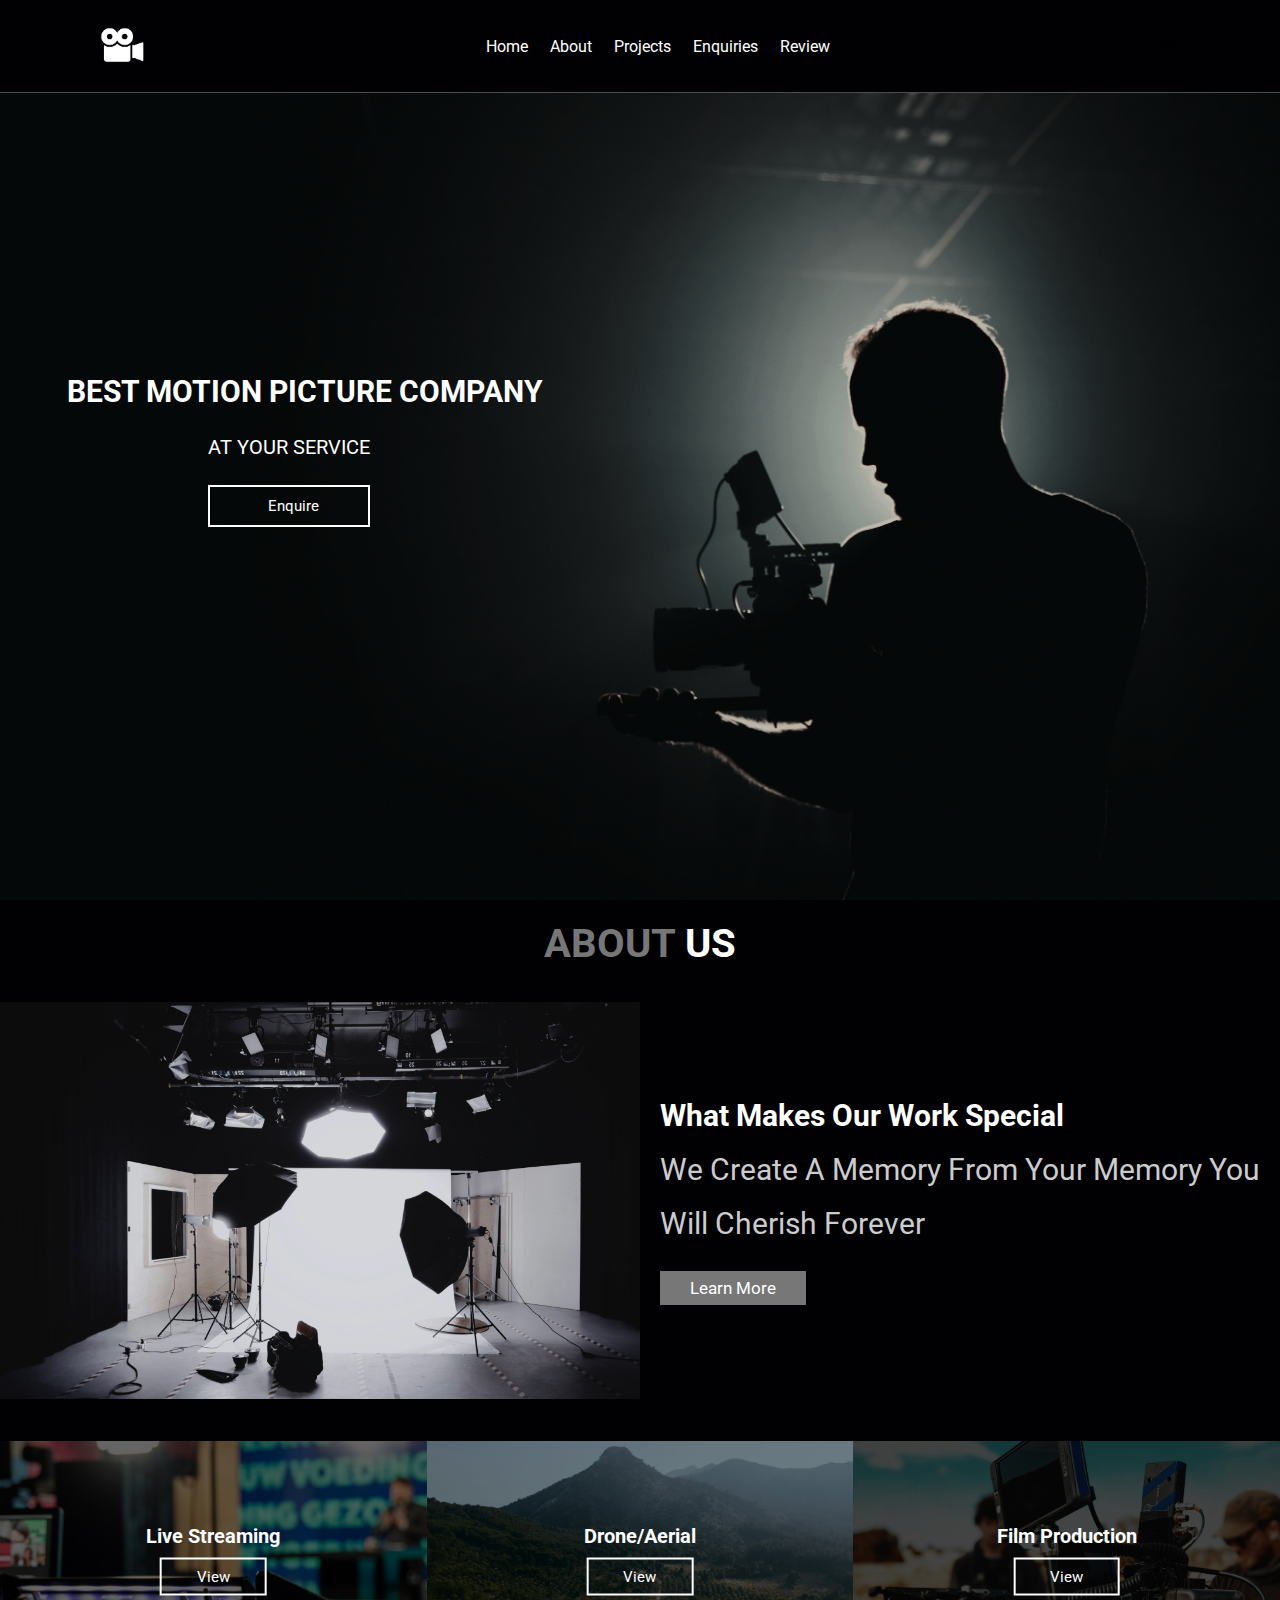
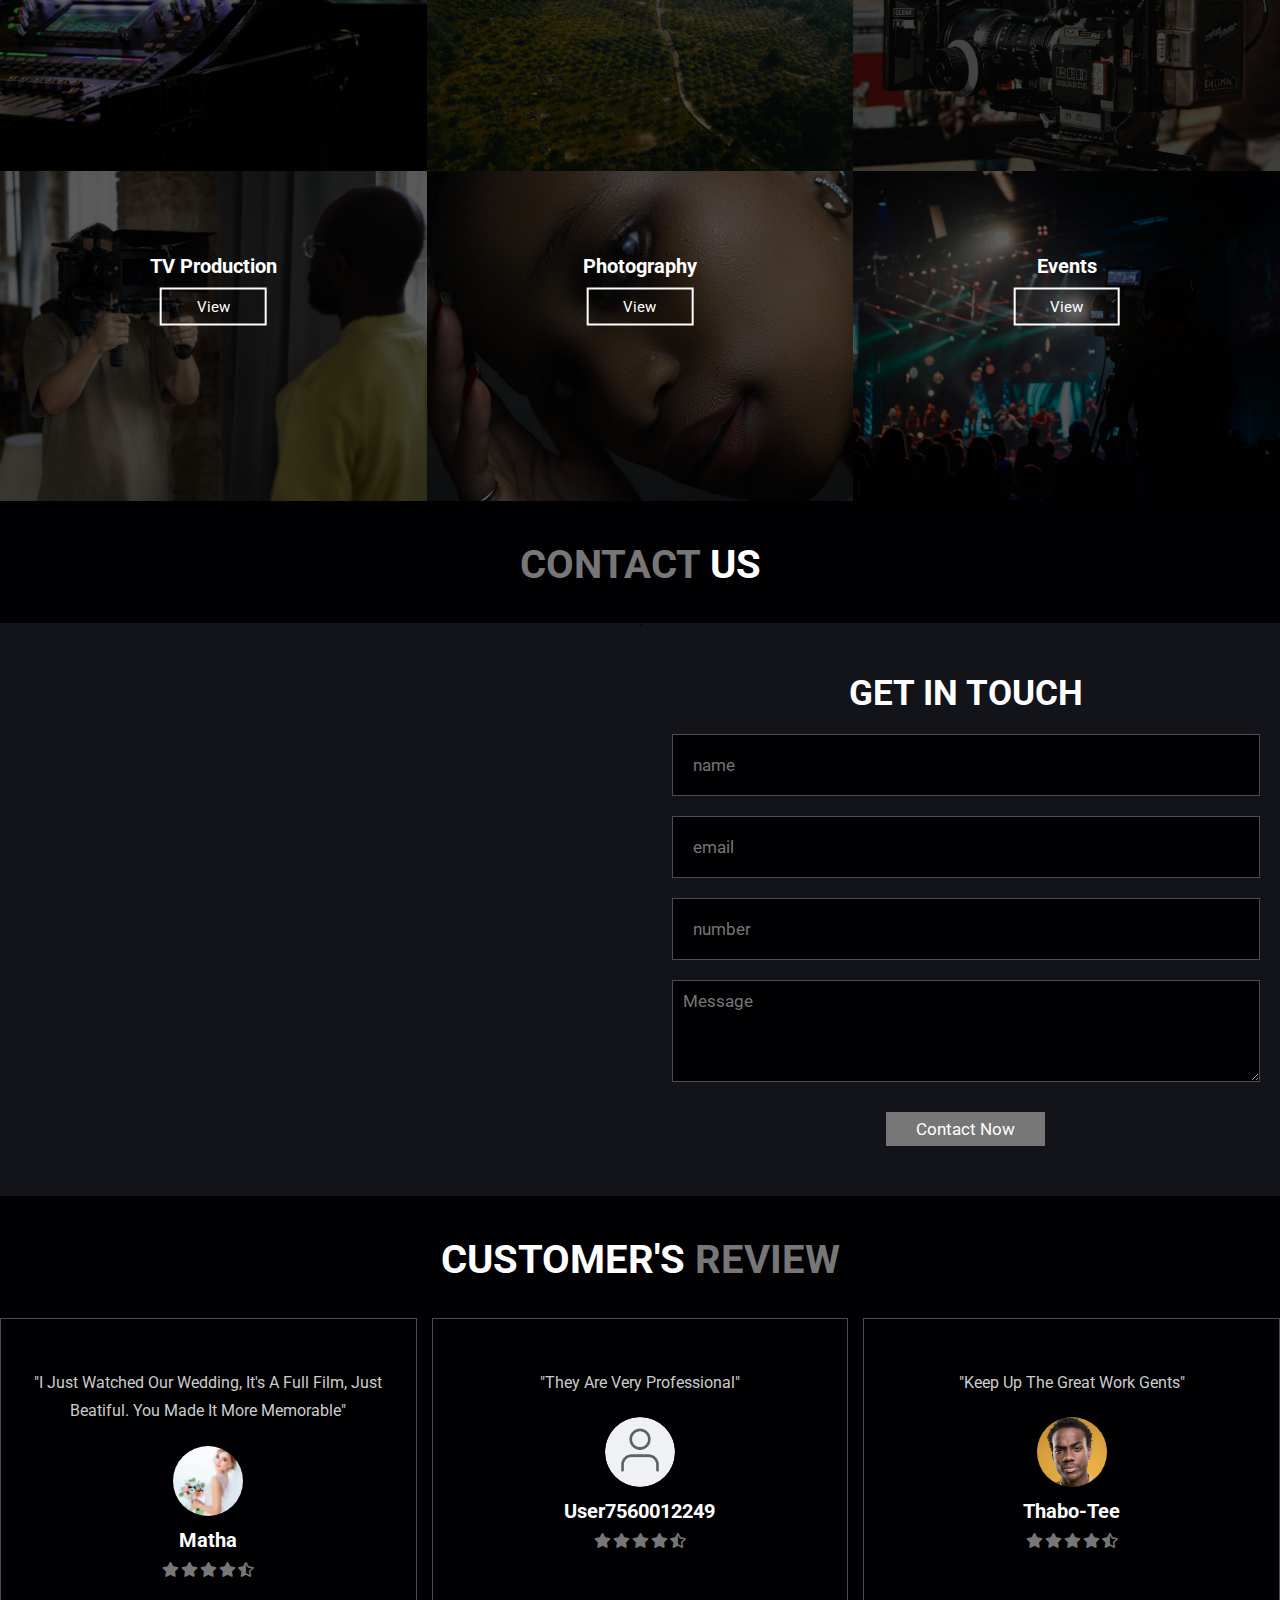
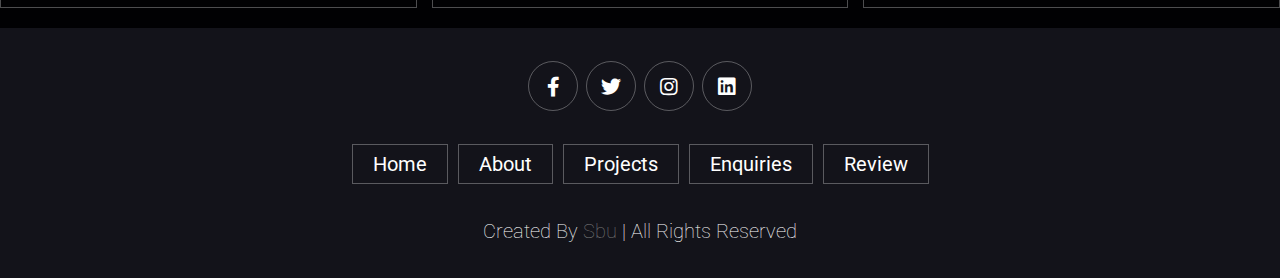
<file: index.html>
<!DOCTYPE html>
<html lang="en">
<head>
    <meta charset="UTF-8">
    <meta http-equiv="X-UA-Compatible" content="IE=edge">
    <meta name="viewport" content="width=device-width, initial-scale=1.0">
    <link rel="icon" href="images/webtab icon.png"/>
    <title>Ivy Studios</title>

    <!--font awesome cdn link-->
    <link rel="stylesheet" href="https://cdnjs.cloudflare.com/ajax/libs/font-awesome/5.15.4/css/all.min.css">

    <!--css link-->
    <link rel="stylesheet" href="css/style.css">

</head>

<body>

    <!--header section-->
    <header class="header">

        <a href="#" class="logo">
            <img src="images/logo.png" alt="">
        </a>

    <nav class="navbar">
        <a href="#home">home</a>
        <a href="#about">about</a>
        <a href="#projects">projects</a>
        <a href="#enquiries">enquiries</a>
        <a href="#review">review</a>
    </nav>

    <div class="icons">
        <div class="fas fa-envelope" id="email"></div>
        <div class="fas fa-mobile-alt" id="mobile"></div>
        <div class="fas fa-bars" id="menu-btn"></div>
    </div>

    </header>

    <section class="home" id="home">

        <div class="content">
            <h>Best Motion Picture Company</h>
            <p>At Your Service</p>
            <a href="#enquiries" class="btn">Enquire</a>
        </div>
    </section>

    <section class="about" id="about">

        <h1 class="heading"> <span>about </span>us</h1>

        <div class="row">

            <div class="image">
                <img src="images/about1.jpg" alt="">
            </div>

            <div class="content">
                <h3>What makes our work special</h3>
                <p>We create a memory from your memory you will cherish forever</p>
                <a href="#" class="btn">learn more</a>
            </div>

        </div>
    </section>

    <section class="projects" id="projects">
        <div class="box-container">
            <div class="box">
                <div class="image">
                    <img src="images/depart-1.jpg" alt="">
                </div>

                <div class="content">
                    <a href="#" class="title">Live Streaming</a>
                    <a href="projects/streaming.html" class="btn">View</a>
                </div>
            </div>

            <div class="box">
                <div class="image">
                    <img src="images/depart-2.jpg" alt="">
                </div>

                <div class="content">
                    <a href="#" class="title">Drone/Aerial</a>
                    <a href="projects/drone.html" class="btn">View</a>
                </div>
            </div>

            <div class="box">
                <div class="image">
                    <img src="images/depart-3.jpg" alt="">
                </div>

                <div class="content">
                    <a href="#" class="title">Film Production</a>
                    <a href="projects/film.html" class="btn">View</a>
                </div>
            </div>

            <div class="box">
                <div class="image">
                    <img src="images/depart-4.jpg" alt="">
                </div>

                <div class="content">
                    <a href="#" class="title">TV Production</a>
                    <a href="projects/production.html" class="btn">View</a>
                </div>
            </div>

            <div class="box">
                <div class="image">
                    <img src="images/depart-5.jpg" alt="">
                </div>

                <div class="content">
                    <a href="#" class="title">Photography</a>
                    <a href="projects/photography.html" class="btn">View</a>
                </div>
            </div>

            <div class="box">
                <div class="image">
                    <img src="images/depart-6.jpg" alt="">
                </div>

                <div class="content">
                    <a href="#" class="title">Events</a>
                    <a href="projects/events.html" class="btn">View</a>
                </div>
            </div>
        </div>
    </section>

    <section class="enquiries" id="enquiries">

        <h1 class="heading"> <span>contact </span>us</h1>
        <div class="row">

            <iframe class="map" src="https://www.google.com/maps/embed?pb=!1m18!1m12!1m3!1d3468.4236296717004!2d30.39573661142889!3d-29.620437011640995!2m3!1f0!2f0!3f0!3m2!1i1024!2i768!4f13.1!3m3!1m2!1s0x1ef6bc52e27f3137%3A0x6dd6d60dba158838!2s11%20Ridge%20Rd%2C%20Scottsville%2C%20Pietermaritzburg%2C%203201!5e0!3m2!1sen!2sza!4v1714647006954!5m2!1sen!2sza" 
            allowfullscreen="" loading="lazy"></iframe>"

            <form action="mail.php" method="POST">
                <h3>get in touch</h3>
                <div class="inputBox">
                    <span class=""></span>
                    <input type="text" placeholder="name">
                </div>
                <div class="inputBox">
                    <span class=""></span>
                    <input type="email" placeholder="email">
                </div>
                <div class="inputBox">
                    <span class=""></span>
                    <input type="number" placeholder="number">
                </div>
                <div class="inputBox">
                    <span class=""></span>
                    <textarea name="message" placeholder="Message" style="height: 100px;"></textarea>
                </div>
                
                <input type="submit" value="contact now" class="btn">
            </form>
        </div>
    </section>

    <section class="review" id="review">

        <h1 class="heading"> customer's <span>review</span></h1>

        <div class="box-container">
            <div class="box">
                <p>"I just watched our wedding, it's a full film, just beatiful. You made it more memorable"</p>
                <img src="images/pic-1.jpg" class="user" alt="">
                <h3>Matha</h3>
                <div class="stars">
                    <i class="fas fa-star"></i>
                    <i class="fas fa-star"></i>
                    <i class="fas fa-star"></i>
                    <i class="fas fa-star"></i>
                    <i class="fas fa-star-half-alt"></i>
                </div>
            </div>

            <div class="box">
                <p>"They are very professional"</p>
                <img src="images/pic-2.png" class="user" alt="">
                <h3>User7560012249</h3>
                <div class="stars">
                    <i class="fas fa-star"></i>
                    <i class="fas fa-star"></i>
                    <i class="fas fa-star"></i>
                    <i class="fas fa-star"></i>
                    <i class="fas fa-star-half-alt"></i>
                </div>
            </div>

            <div class="box">
                <p>"Keep up the great work gents"</p>
                <img src="images/pic-3.jpg" class="user" alt="">
                <h3>Thabo-Tee</h3>
                <div class="stars">
                    <i class="fas fa-star"></i>
                    <i class="fas fa-star"></i>
                    <i class="fas fa-star"></i>
                    <i class="fas fa-star"></i>
                    <i class="fas fa-star-half-alt"></i>
                </div>
            </div>
        </div>
    </section>

    <section class="footer">

        <div class="share">
            <a href="#" class="fab fa-facebook-f"></a>
            <a href="#" class="fab fa-twitter"></a>
            <a href="#" class="fab fa-instagram"></a>
            <a href="#" class="fab fa-linkedin"></a>
        </div>

        <div class="links">
            <a href="#home">home</a>
            <a href="#about">about</a>
            <a href="#projects">projects</a>
            <a href="#enquiries">enquiries</a>
            <a href="#review">review</a>
        </div>

        <div class="credit">created by <span> Sbu</span> | all rights reserved</div>

    </section>


    <script src="js/script.js"></script>

</body>
</html>
</file>
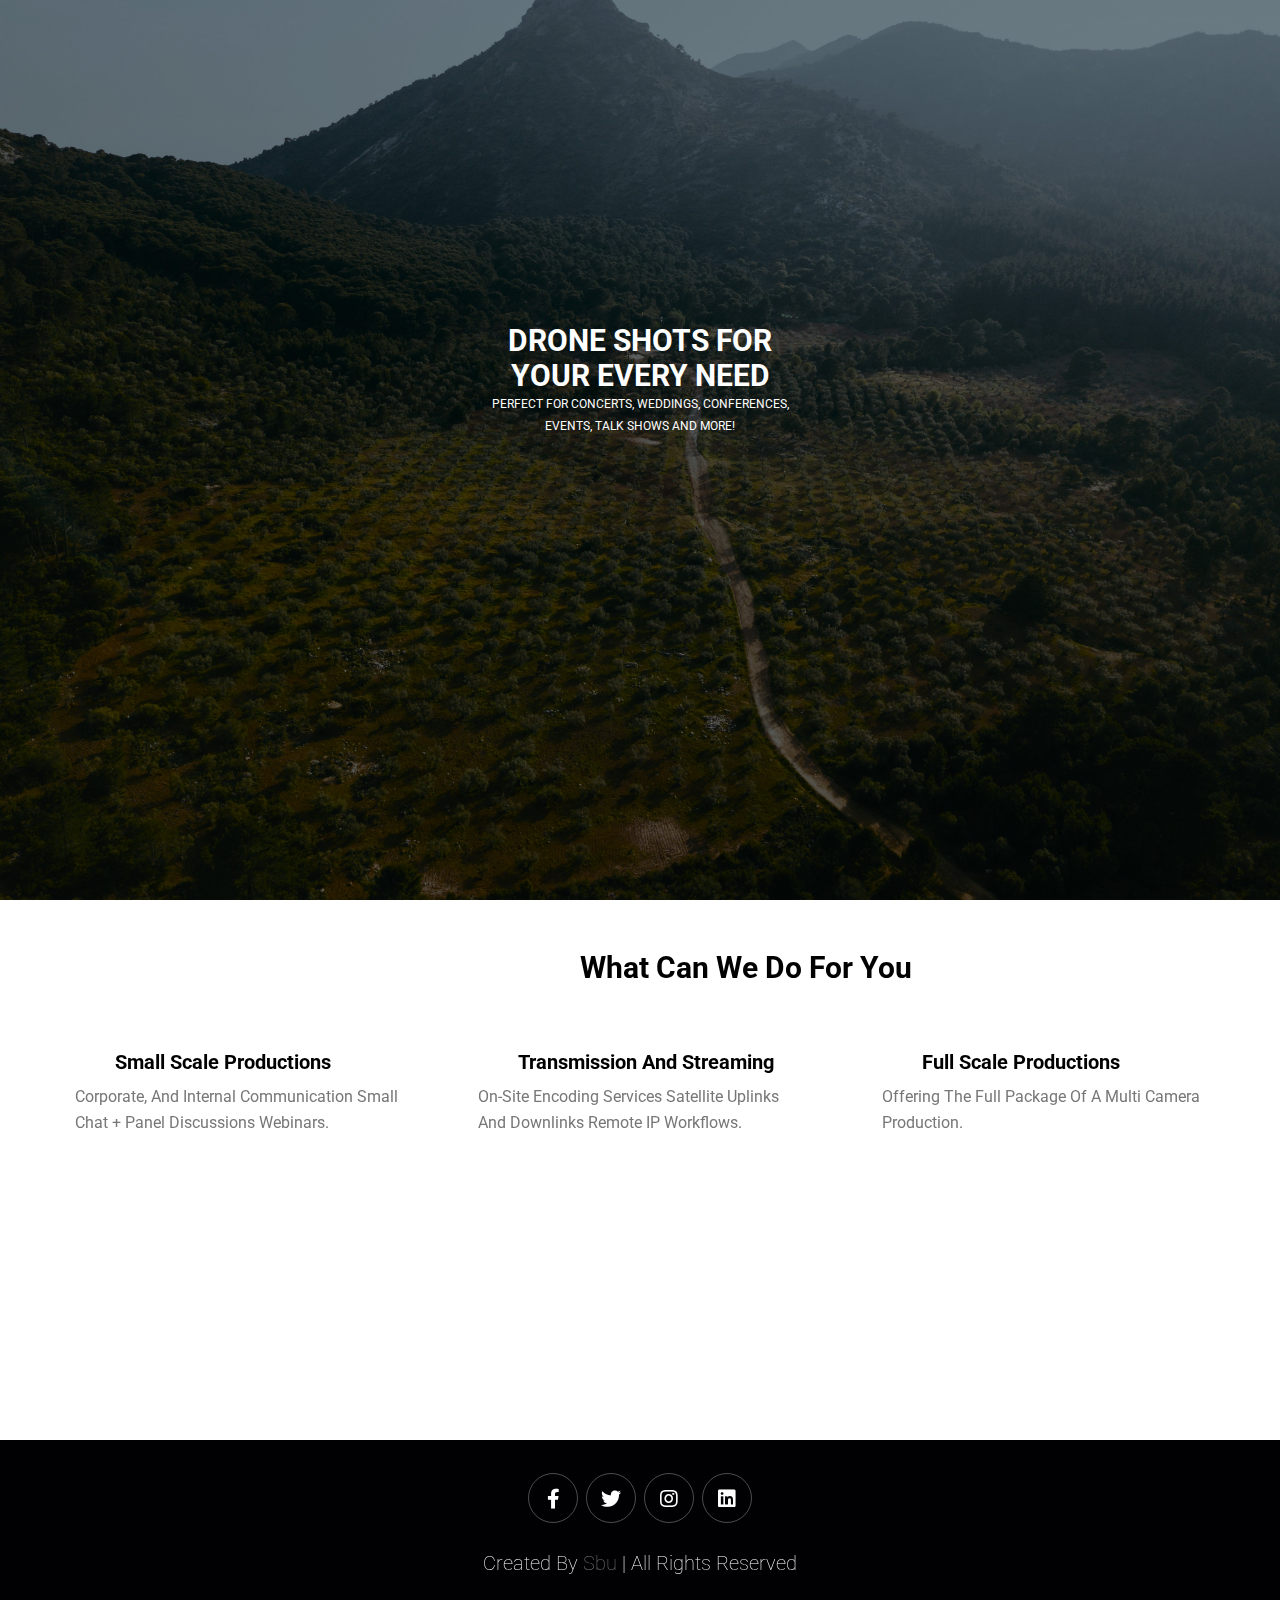
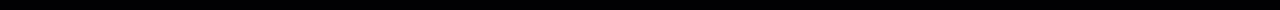
<file: projects/drone.html>
<!DOCTYPE html>
<html lang="en">
<head>
    <meta charset="UTF-8">
    <meta http-equiv="X-UA-Compatible" content="IE=edge">
    <meta name="viewport" content="width=device-width, initial-scale=1.0">
    <link rel="icon" href="images/webtab icon.png"/>
    <title>Drone</title>

    <!--font awesome cdn link-->
    <link rel="stylesheet" href="https://cdnjs.cloudflare.com/ajax/libs/font-awesome/5.15.4/css/all.min.css">

    <!--css link-->
    <style>
        @import url('https://fonts.googleapis.com/css2?family=Roboto:wght@100,300,400,500,700&display=swap');

:root{
    --main-color: #777777;
    --black: #13131a;
    --bg: #010103;
    --border:.1rem solid rgba(255,255,255,.3);
}

*{
    font-family: 'Roboto', sans-serif;
    margin: 0; padding:0;
    box-sizing: border-box;
    outline: none; border:none;
    text-decoration: none;
    text-transform: capitalize;
    transition:.2s linear;
}

html{
    font-size: 62.5%;
    overflow-x: hidden;
    scroll-padding-top: 9rem;
    scroll-behavior: smooth;
}

html::-webkit-scrollbar{
    width: .8rem;
}

html:-webkit-scrollbar-track{
    background: transparent;
}

html::-webkit-scrollbar-thumb{
    background: #fff;
    border-radius: 5rem;
}

body{
    background: var(--bg);
}

section{
    padding:2rem 0%;
}
.home{
    min-height: 100vh;
    display: flex;
    align-items: center;
    background: url(../images/depart-2.jpg) no-repeat center center fixed;
    background-size: cover;
    /*background-position: center;*/
    position: fixed;
    width: 100%;
    top: 0;
    left: 0;
    z-index: -1;
}

.home .content{
    max-width: 200rem;
    text-align: center;
    margin-top: -140px;
}

.home .content h3{
    font-size: 3rem;
    text-transform: uppercase;
    color: #fff;
    padding: 0.1rem 50.5rem;
    font-weight: bold;
    /*margin-left: 32px;*/
}

.home .content p{
    font-size: 1.2rem;
    text-transform: uppercase;
    color: #fff;
    line-height: 1.8;
}

.info{
    background-color: #fff;
    min-height: 60vh;
    padding: 5rem;
    align-items: center;
    position: relative;
    z-index: 1;
    margin-top: 100vh; /* Starts below the fixed home section */
}

.info .heading h1{
    font-size: 3rem;
    margin-bottom: 4rem;
    padding-left: 53rem;
    
}

.info .box-container {
    display: flex;
    justify-content: space-between;
    gap: 3rem;
}

.info .box {
    background: #fff;
    padding: 2.5rem;
    flex: 1;
    border-radius: 10px;
    /*box-shadow: 0 4px 8px rgba(0,0,0,0.1);*/
}

.info .box p1 {
    font-size: 2rem;
    font-weight: bold;
    padding-left: 4rem;
}

.info .box p {
    margin-top: 1rem;
    font-size: 1.6rem;
    line-height: 1.6;
    color: var(--main-color);
}

.footer{
    text-align: center;
}

.footer .share{
    padding:1rem 0;
}

.footer .share a{
    height: 5rem;
    width: 5rem;
    line-height: 5rem;
    font-size: 2rem;
    color: #fff;
    border:var(--border);
    margin:.3rem;
    border-radius: 50%;
}

.footer .share a:hover{
    background-color:var(--main-color);
}

.footer .credit{
    font-size: 2rem;
    color: #fff;
    font-weight: lighter;
    padding:1.5rem;
}

.footer .credit span{
    color:var(--main-color);
}


    </style>

</head>
<body>

    <section class="home" id="home">

        <div class="content">
            <h3>Drone Shots for Your Every Need</h3>
            <p>Perfect For Concerts, Weddings, Conferences,<br>
                Events, Talk Shows and more!
            </p>

        </div>
    </section>

    <section class="info" id="info">

        <div class="heading">
             <h1>What Can We Do For You</h1>
        </div>

        <div class="box-container">

            <div class="box">
                <p1>Small Scale Productions</p1>
                <p>Corporate, and Internal Communication
                    Small Chat + Panel Discussions
                    Webinars.</p>
            </div>

            <div class="box">
                <p1>Transmission And Streaming</p1>
                <p>On-site Encoding Services
                    Satellite Uplinks and Downlinks
                    Remote IP Workflows.</p>
            </div>

            <div class="box">
                <p1>Full Scale Productions</p1>
                <p>Offering the full package of a multi camera production.</p>
            </div>
        </div>
    </section>

    <section class="footer">

        <div class="share">
            <a href="#" class="fab fa-facebook-f"></a>
            <a href="#" class="fab fa-twitter"></a>
            <a href="#" class="fab fa-instagram"></a>
            <a href="#" class="fab fa-linkedin"></a>
        </div>

        <div class="credit">created by <span> Sbu</span> | all rights reserved</div>

    </section>
</body>
</html>
</file>
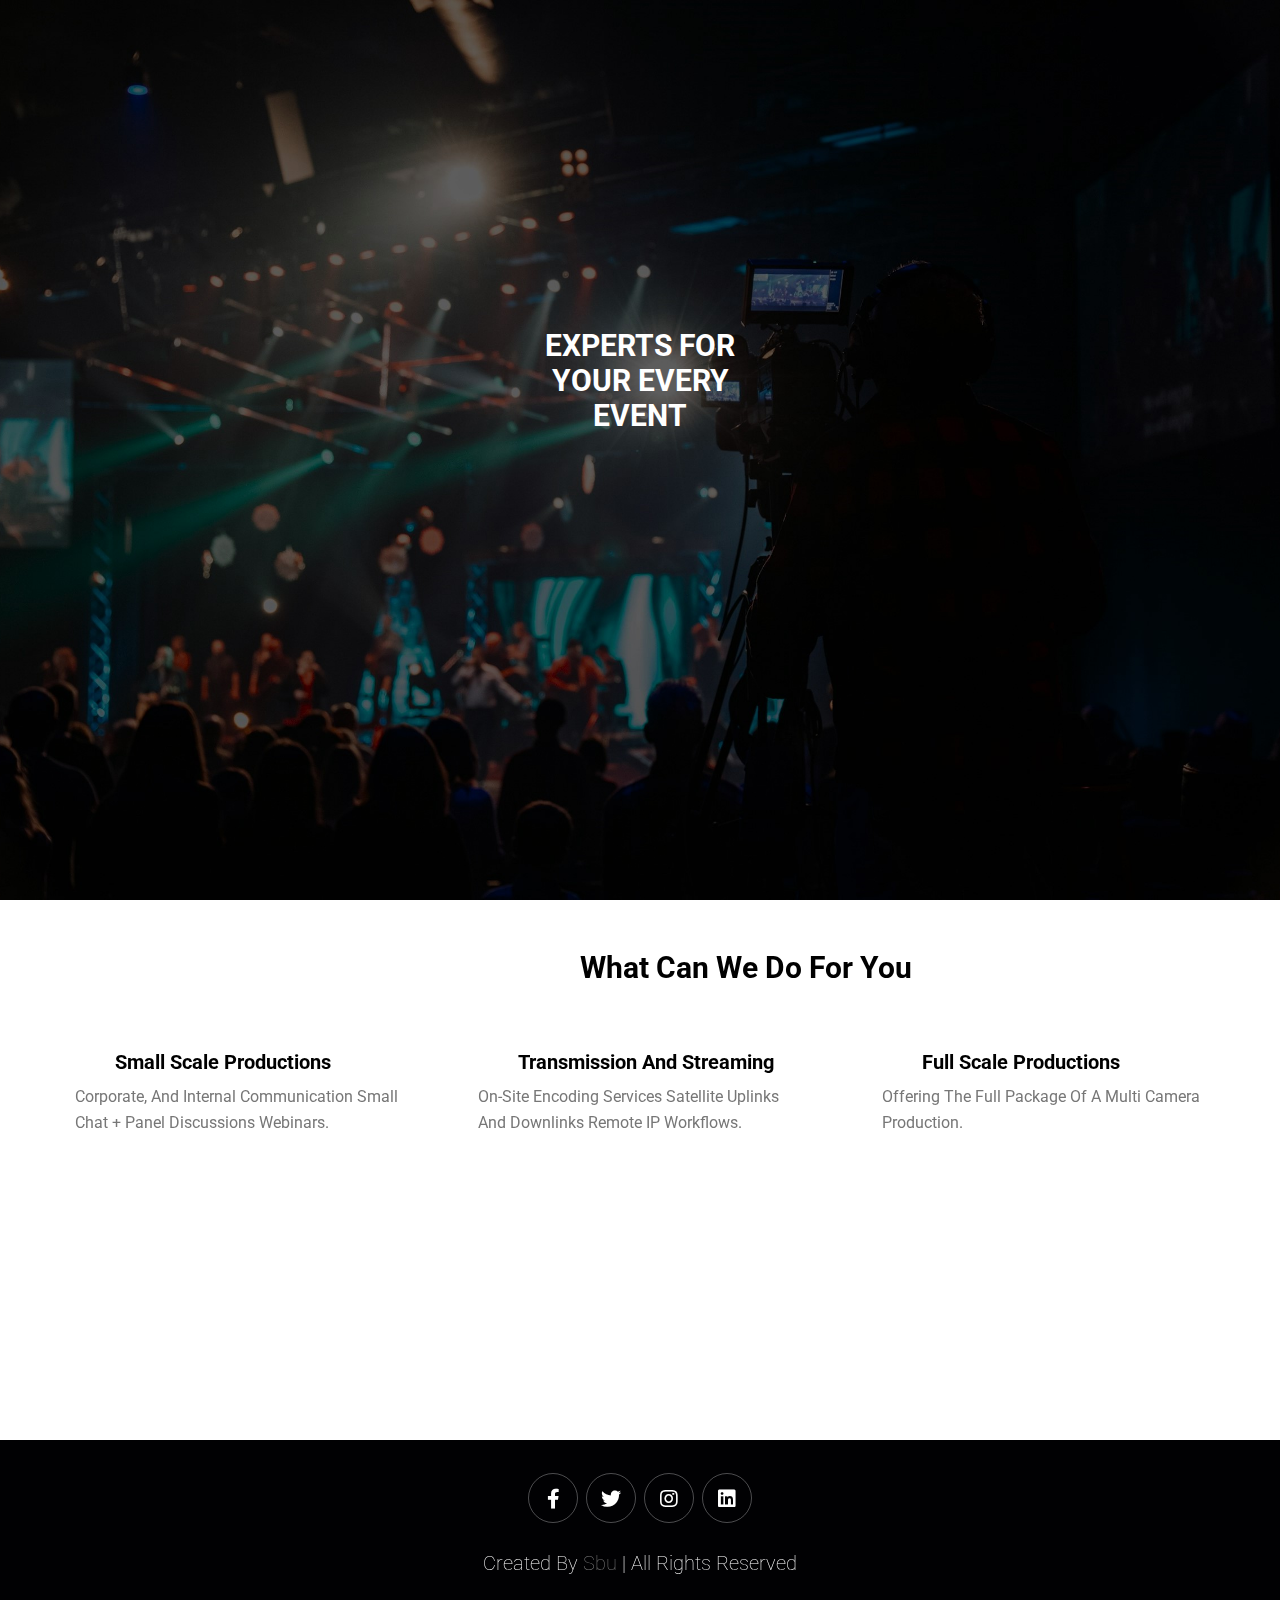
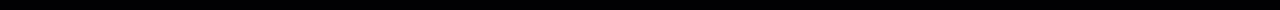
<file: projects/events.html>
<!DOCTYPE html>
<html lang="en">
<head>
    <meta charset="UTF-8">
    <meta http-equiv="X-UA-Compatible" content="IE=edge">
    <meta name="viewport" content="width=device-width, initial-scale=1.0">
    <link rel="icon" href="images/webtab icon.png"/>
    <title>Streaming</title>

    <!--font awesome cdn link-->
    <link rel="stylesheet" href="https://cdnjs.cloudflare.com/ajax/libs/font-awesome/5.15.4/css/all.min.css">

    <!--css link-->
    <style>
        @import url('https://fonts.googleapis.com/css2?family=Roboto:wght@100,300,400,500,700&display=swap');

:root{
    --main-color: #777777;
    --black: #13131a;
    --bg: #010103;
    --border:.1rem solid rgba(255,255,255,.3);
}

*{
    font-family: 'Roboto', sans-serif;
    margin: 0; padding:0;
    box-sizing: border-box;
    outline: none; border:none;
    text-decoration: none;
    text-transform: capitalize;
    transition:.2s linear;
}

html{
    font-size: 62.5%;
    overflow-x: hidden;
    scroll-padding-top: 9rem;
    scroll-behavior: smooth;
}

html::-webkit-scrollbar{
    width: .8rem;
}

html:-webkit-scrollbar-track{
    background: transparent;
}

html::-webkit-scrollbar-thumb{
    background: #fff;
    border-radius: 5rem;
}

body{
    background: var(--bg);
}

section{
    padding:2rem 0%;
}
.home{
    min-height: 100vh;
    display: flex;
    align-items: center;
    background: url(../images/depart-6.jpg) no-repeat center center fixed;
    background-size: cover;
    /*background-position: center;*/
    position: fixed;
    width: 100%;
    top: 0;
    left: 0;
    z-index: -1;
}

.home .content{
    max-width: 200rem;
    text-align: center;
    margin-top: -140px;
}

.home .content h3{
    font-size: 3rem;
    text-transform: uppercase;
    color: #fff;
    padding: 0.1rem 50.5rem;
    font-weight: bold;
    /*margin-left: 32px;*/
}

.home .content p{
    font-size: 2rem;
    text-transform: uppercase;
    color: #fff;
    line-height: 1.8;
}

.info{
    background-color: #fff;
    min-height: 60vh;
    padding: 5rem;
    align-items: center;
    position: relative;
    z-index: 1;
    margin-top: 100vh; /* Starts below the fixed home section */
}

.info .heading h1{
    font-size: 3rem;
    margin-bottom: 4rem;
    padding-left: 53rem;
    
}

.info .box-container {
    display: flex;
    justify-content: space-between;
    gap: 3rem;
}

.info .box {
    background: #fff;
    padding: 2.5rem;
    flex: 1;
    border-radius: 10px;
    /*box-shadow: 0 4px 8px rgba(0,0,0,0.1);*/
}

.info .box p1 {
    font-size: 2rem;
    font-weight: bold;
    padding-left: 4rem;
}

.info .box p {
    margin-top: 1rem;
    font-size: 1.6rem;
    line-height: 1.6;
    color: var(--main-color);
}

.footer{
    text-align: center;
}

.footer .share{
    padding:1rem 0;
}

.footer .share a{
    height: 5rem;
    width: 5rem;
    line-height: 5rem;
    font-size: 2rem;
    color: #fff;
    border:var(--border);
    margin:.3rem;
    border-radius: 50%;
}

.footer .share a:hover{
    background-color:var(--main-color);
}

.footer .credit{
    font-size: 2rem;
    color: #fff;
    font-weight: lighter;
    padding:1.5rem;
}

.footer .credit span{
    color:var(--main-color);
}


    </style>

</head>
<body>

    <section class="home" id="home">

        <div class="content">
            <h3>EXPERTS FOR YOUR EVERY EVENT</h3>
            <p>
            </p>

        </div>
    </section>

    <section class="info" id="info">

        <div class="heading">
             <h1>What Can We Do For You</h1>
        </div>

        <div class="box-container">

            <div class="box">
                <p1>Small Scale Productions</p1>
                <p>Corporate, and Internal Communication
                    Small Chat + Panel Discussions
                    Webinars.</p>
            </div>

            <div class="box">
                <p1>Transmission And Streaming</p1>
                <p>On-site Encoding Services
                    Satellite Uplinks and Downlinks
                    Remote IP Workflows.</p>
            </div>

            <div class="box">
                <p1>Full Scale Productions</p1>
                <p>Offering the full package of a multi camera production.</p>
            </div>
        </div>
    </section>

    <section class="footer">

        <div class="share">
            <a href="#" class="fab fa-facebook-f"></a>
            <a href="#" class="fab fa-twitter"></a>
            <a href="#" class="fab fa-instagram"></a>
            <a href="#" class="fab fa-linkedin"></a>
        </div>

        <div class="credit">created by <span> Sbu</span> | all rights reserved</div>

    </section>
</body>
</html>
</file>
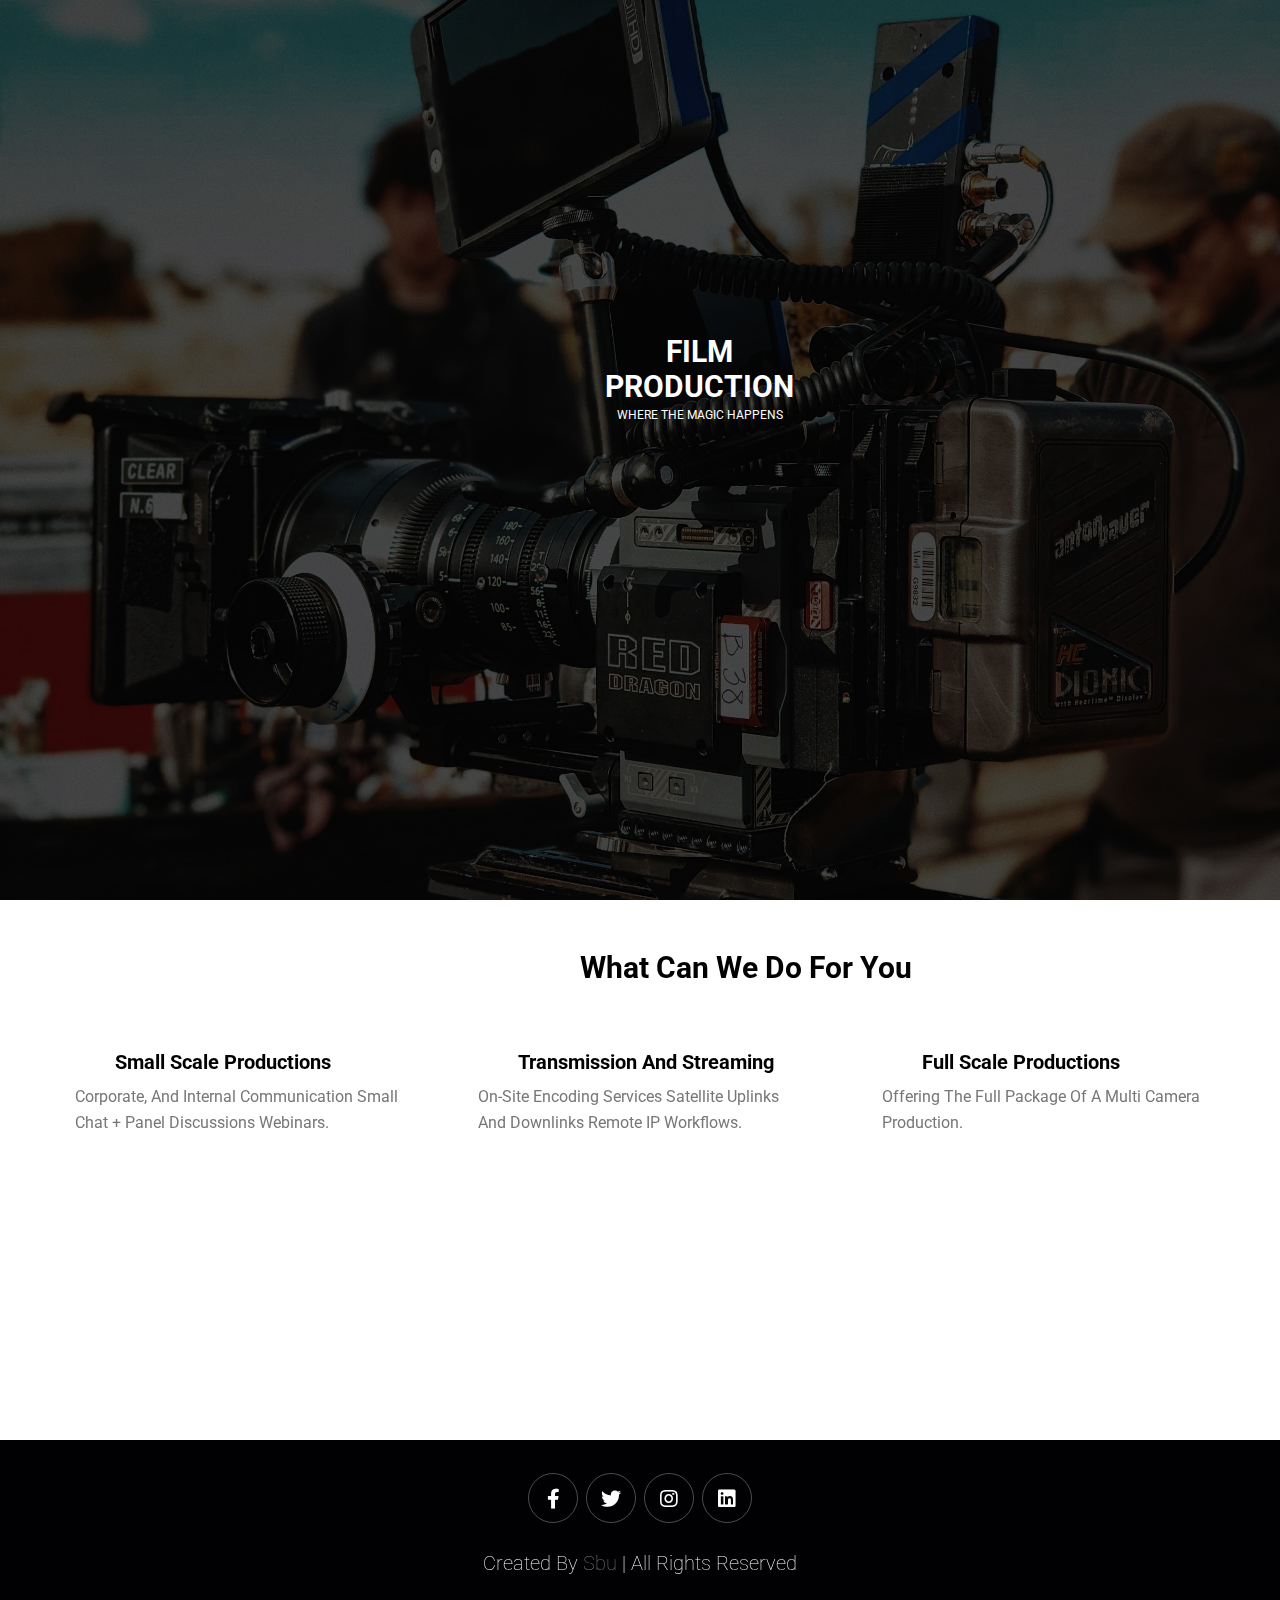
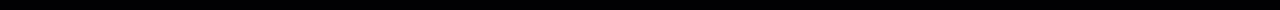
<file: projects/film.html>
<!DOCTYPE html>
<html lang="en">
<head>
    <meta charset="UTF-8">
    <meta http-equiv="X-UA-Compatible" content="IE=edge">
    <meta name="viewport" content="width=device-width, initial-scale=1.0">
    <link rel="icon" href="images/webtab icon.png"/>
    <title>Streaming</title>

    <!--font awesome cdn link-->
    <link rel="stylesheet" href="https://cdnjs.cloudflare.com/ajax/libs/font-awesome/5.15.4/css/all.min.css">

    <!--css link-->
    <style>
        @import url('https://fonts.googleapis.com/css2?family=Roboto:wght@100,300,400,500,700&display=swap');

:root{
    --main-color: #777777;
    --black: #13131a;
    --bg: #010103;
    --border:.1rem solid rgba(255,255,255,.3);
}

*{
    font-family: 'Roboto', sans-serif;
    margin: 0; padding:0;
    box-sizing: border-box;
    outline: none; border:none;
    text-decoration: none;
    text-transform: capitalize;
    transition:.2s linear;
}

html{
    font-size: 62.5%;
    overflow-x: hidden;
    scroll-padding-top: 9rem;
    scroll-behavior: smooth;
}

html::-webkit-scrollbar{
    width: .8rem;
}

html:-webkit-scrollbar-track{
    background: transparent;
}

html::-webkit-scrollbar-thumb{
    background: #fff;
    border-radius: 5rem;
}

body{
    background: var(--bg);
}

section{
    padding:2rem 0%;
}
.home{
    min-height: 100vh;
    display: flex;
    align-items: center;
    background: url(../images/depart-3.jpg) no-repeat center center fixed;
    background-size: cover;
    /*background-position: center;*/
    position: fixed;
    width: 100%;
    top: 0;
    left: 0;
    z-index: -1;
}

.home .content{
    max-width: 200rem;
    text-align: center;
    margin-top: -140px;
}

.home .content h3{
    font-size: 3rem;
    text-transform: uppercase;
    color: #fff;
    padding: 0.1rem 60.5rem;
    font-weight: bold;
    /*margin-left: 32px;*/
}

.home .content p{
    font-size: 1.2rem;
    text-transform: uppercase;
    color: #fff;
    line-height: 1.8;
}

.info{
    background-color: #fff;
    min-height: 60vh;
    padding: 5rem;
    align-items: center;
    position: relative;
    z-index: 1;
    margin-top: 100vh; /* Starts below the fixed home section */
}

.info .heading h1{
    font-size: 3rem;
    margin-bottom: 4rem;
    padding-left: 53rem;
    
}

.info .box-container {
    display: flex;
    justify-content: space-between;
    gap: 3rem;
}

.info .box {
    background: #fff;
    padding: 2.5rem;
    flex: 1;
    border-radius: 10px;
    /*box-shadow: 0 4px 8px rgba(0,0,0,0.1);*/
}

.info .box p1 {
    font-size: 2rem;
    font-weight: bold;
    padding-left: 4rem;
}

.info .box p {
    margin-top: 1rem;
    font-size: 1.6rem;
    line-height: 1.6;
    color: var(--main-color);
}

.footer{
    text-align: center;
}

.footer .share{
    padding:1rem 0;
}

.footer .share a{
    height: 5rem;
    width: 5rem;
    line-height: 5rem;
    font-size: 2rem;
    color: #fff;
    border:var(--border);
    margin:.3rem;
    border-radius: 50%;
}

.footer .share a:hover{
    background-color:var(--main-color);
}

.footer .credit{
    font-size: 2rem;
    color: #fff;
    font-weight: lighter;
    padding:1.5rem;
}

.footer .credit span{
    color:var(--main-color);
}


    </style>

</head>
<body>

    <section class="home" id="home">

        <div class="content">
            <h3>Film Production</h3>
            <p>where the magic happens
            </p>

        </div>
    </section>

    <section class="info" id="info">

        <div class="heading">
             <h1>What Can We Do For You</h1>
        </div>

        <div class="box-container">

            <div class="box">
                <p1>Small Scale Productions</p1>
                <p>Corporate, and Internal Communication
                    Small Chat + Panel Discussions
                    Webinars.</p>
            </div>

            <div class="box">
                <p1>Transmission And Streaming</p1>
                <p>On-site Encoding Services
                    Satellite Uplinks and Downlinks
                    Remote IP Workflows.</p>
            </div>

            <div class="box">
                <p1>Full Scale Productions</p1>
                <p>Offering the full package of a multi camera production.</p>
            </div>
        </div>
    </section>

    <section class="footer">

        <div class="share">
            <a href="#" class="fab fa-facebook-f"></a>
            <a href="#" class="fab fa-twitter"></a>
            <a href="#" class="fab fa-instagram"></a>
            <a href="#" class="fab fa-linkedin"></a>
        </div>

        <div class="credit">created by <span> Sbu</span> | all rights reserved</div>

    </section>
</body>
</html>
</file>
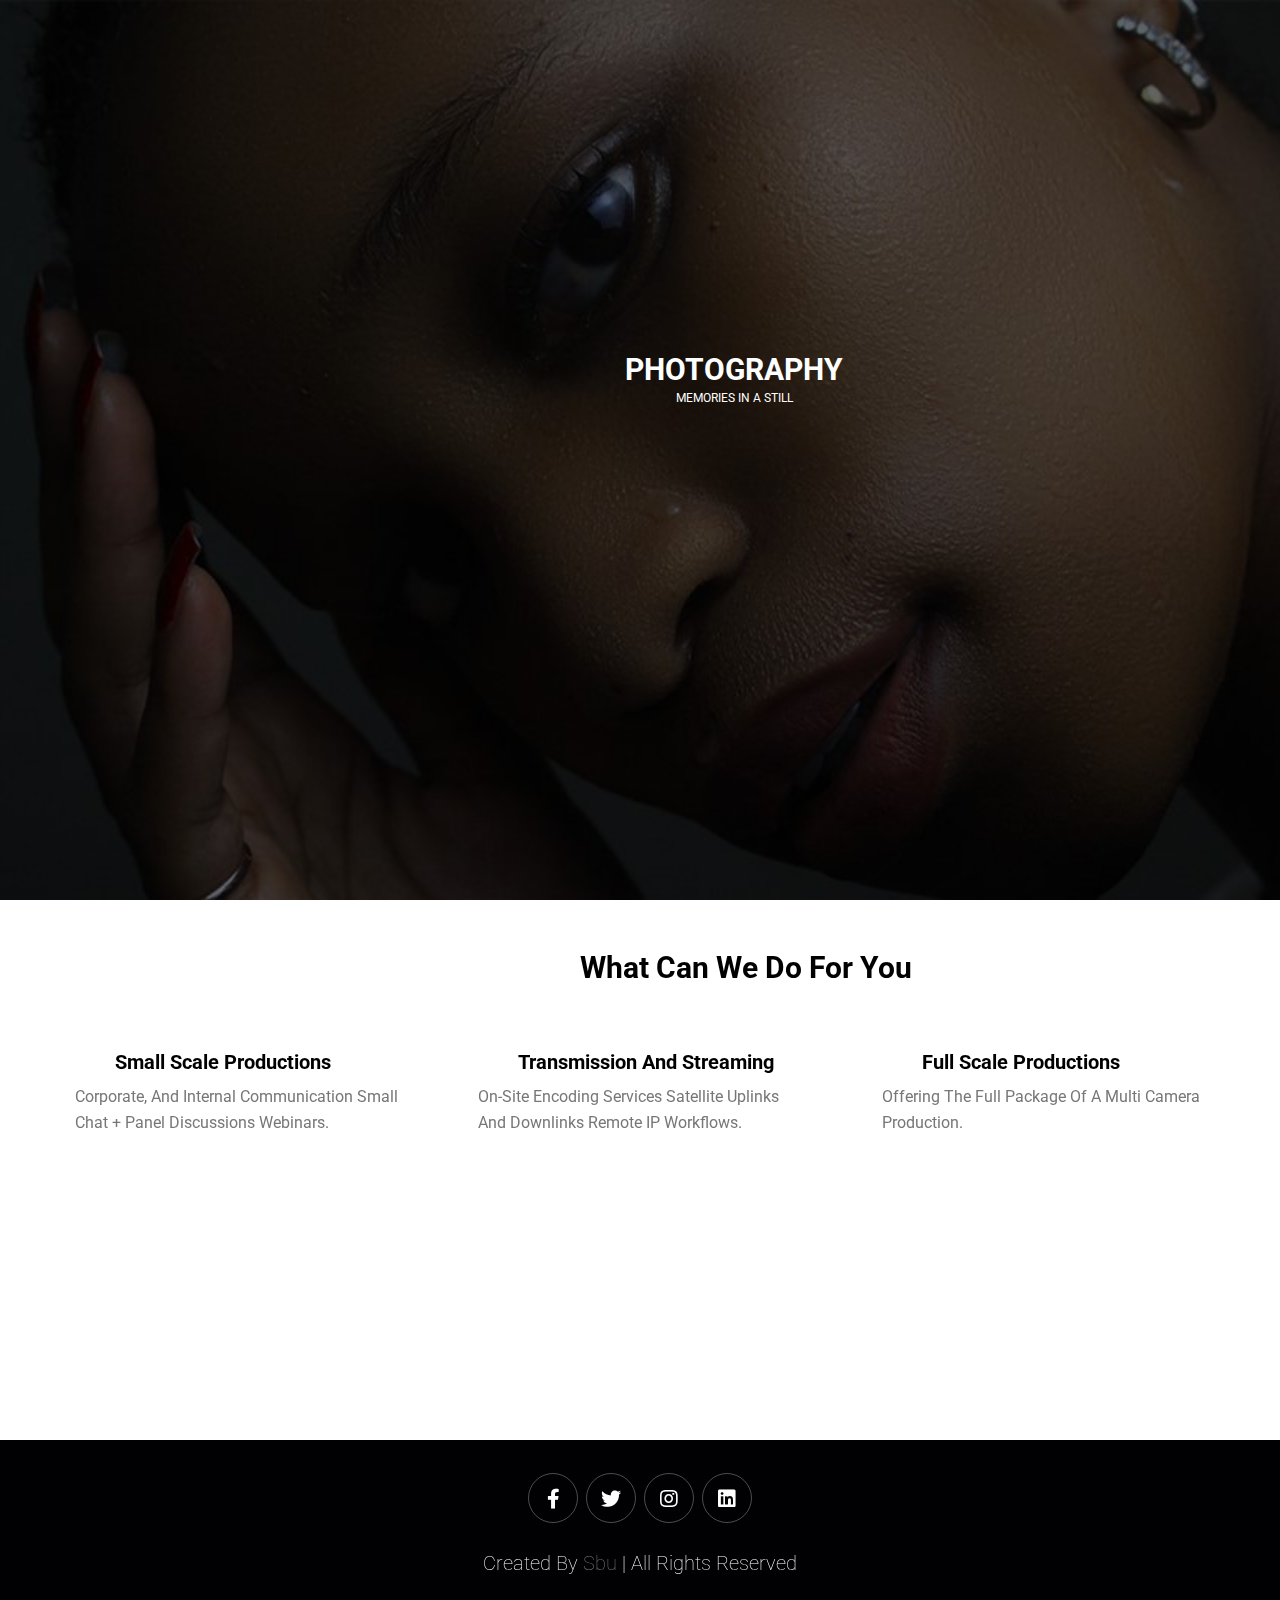
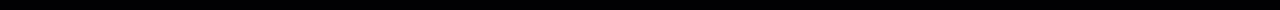
<file: projects/photography.html>
<!DOCTYPE html>
<html lang="en">
<head>
    <meta charset="UTF-8">
    <meta http-equiv="X-UA-Compatible" content="IE=edge">
    <meta name="viewport" content="width=device-width, initial-scale=1.0">
    <link rel="icon" href="images/webtab icon.png"/>
    <title>Streaming</title>

    <!--font awesome cdn link-->
    <link rel="stylesheet" href="https://cdnjs.cloudflare.com/ajax/libs/font-awesome/5.15.4/css/all.min.css">

    <!--css link-->
    <style>
        @import url('https://fonts.googleapis.com/css2?family=Roboto:wght@100,300,400,500,700&display=swap');

:root{
    --main-color: #777777;
    --black: #13131a;
    --bg: #010103;
    --border:.1rem solid rgba(255,255,255,.3);
}

*{
    font-family: 'Roboto', sans-serif;
    margin: 0; padding:0;
    box-sizing: border-box;
    outline: none; border:none;
    text-decoration: none;
    text-transform: capitalize;
    transition:.2s linear;
}

html{
    font-size: 62.5%;
    overflow-x: hidden;
    scroll-padding-top: 9rem;
    scroll-behavior: smooth;
}

html::-webkit-scrollbar{
    width: .8rem;
}

html:-webkit-scrollbar-track{
    background: transparent;
}

html::-webkit-scrollbar-thumb{
    background: #fff;
    border-radius: 5rem;
}

body{
    background: var(--bg);
}

section{
    padding:2rem 0%;
}
.home{
    min-height: 100vh;
    display: flex;
    align-items: center;
    background: url(../images/depart-5.jpg) no-repeat center center fixed;
    background-size: cover;
    /*background-position: center;*/
    position: fixed;
    width: 100%;
    top: 0;
    left: 0;
    z-index: -1;
}

.home .content{
    max-width: 200rem;
    text-align: center;
    margin-top: -140px;
}

.home .content h3{
    font-size: 3rem;
    text-transform: uppercase;
    color: #fff;
    padding: 0.1rem 62.5rem;
    font-weight: bold;
    /*margin-left: 32px;*/
}

.home .content p{
    font-size: 1.2rem;
    text-transform: uppercase;
    color: #fff;
    line-height: 1.8;
}

.info{
    background-color: #fff;
    min-height: 60vh;
    padding: 5rem;
    align-items: center;
    position: relative;
    z-index: 1;
    margin-top: 100vh; /* Starts below the fixed home section */
}

.info .heading h1{
    font-size: 3rem;
    margin-bottom: 4rem;
    padding-left: 53rem;
    
}

.info .box-container {
    display: flex;
    justify-content: space-between;
    gap: 3rem;
}

.info .box {
    background: #fff;
    padding: 2.5rem;
    flex: 1;
    border-radius: 10px;
    /*box-shadow: 0 4px 8px rgba(0,0,0,0.1);*/
}

.info .box p1 {
    font-size: 2rem;
    font-weight: bold;
    padding-left: 4rem;
}

.info .box p {
    margin-top: 1rem;
    font-size: 1.6rem;
    line-height: 1.6;
    color: var(--main-color);
}

.footer{
    text-align: center;
}

.footer .share{
    padding:1rem 0;
}

.footer .share a{
    height: 5rem;
    width: 5rem;
    line-height: 5rem;
    font-size: 2rem;
    color: #fff;
    border:var(--border);
    margin:.3rem;
    border-radius: 50%;
}

.footer .share a:hover{
    background-color:var(--main-color);
}

.footer .credit{
    font-size: 2rem;
    color: #fff;
    font-weight: lighter;
    padding:1.5rem;
}

.footer .credit span{
    color:var(--main-color);
}


    </style>

</head>
<body>

    <section class="home" id="home">

        <div class="content">
            <h3>Photography</h3>
            <p>Memories In A Still
            </p>

        </div>
    </section>

    <section class="info" id="info">

        <div class="heading">
             <h1>What Can We Do For You</h1>
        </div>

        <div class="box-container">

            <div class="box">
                <p1>Small Scale Productions</p1>
                <p>Corporate, and Internal Communication
                    Small Chat + Panel Discussions
                    Webinars.</p>
            </div>

            <div class="box">
                <p1>Transmission And Streaming</p1>
                <p>On-site Encoding Services
                    Satellite Uplinks and Downlinks
                    Remote IP Workflows.</p>
            </div>

            <div class="box">
                <p1>Full Scale Productions</p1>
                <p>Offering the full package of a multi camera production.</p>
            </div>
        </div>
    </section>

    <section class="footer">

        <div class="share">
            <a href="#" class="fab fa-facebook-f"></a>
            <a href="#" class="fab fa-twitter"></a>
            <a href="#" class="fab fa-instagram"></a>
            <a href="#" class="fab fa-linkedin"></a>
        </div>

        <div class="credit">created by <span> Sbu</span> | all rights reserved</div>

    </section>
</body>
</html>
</file>
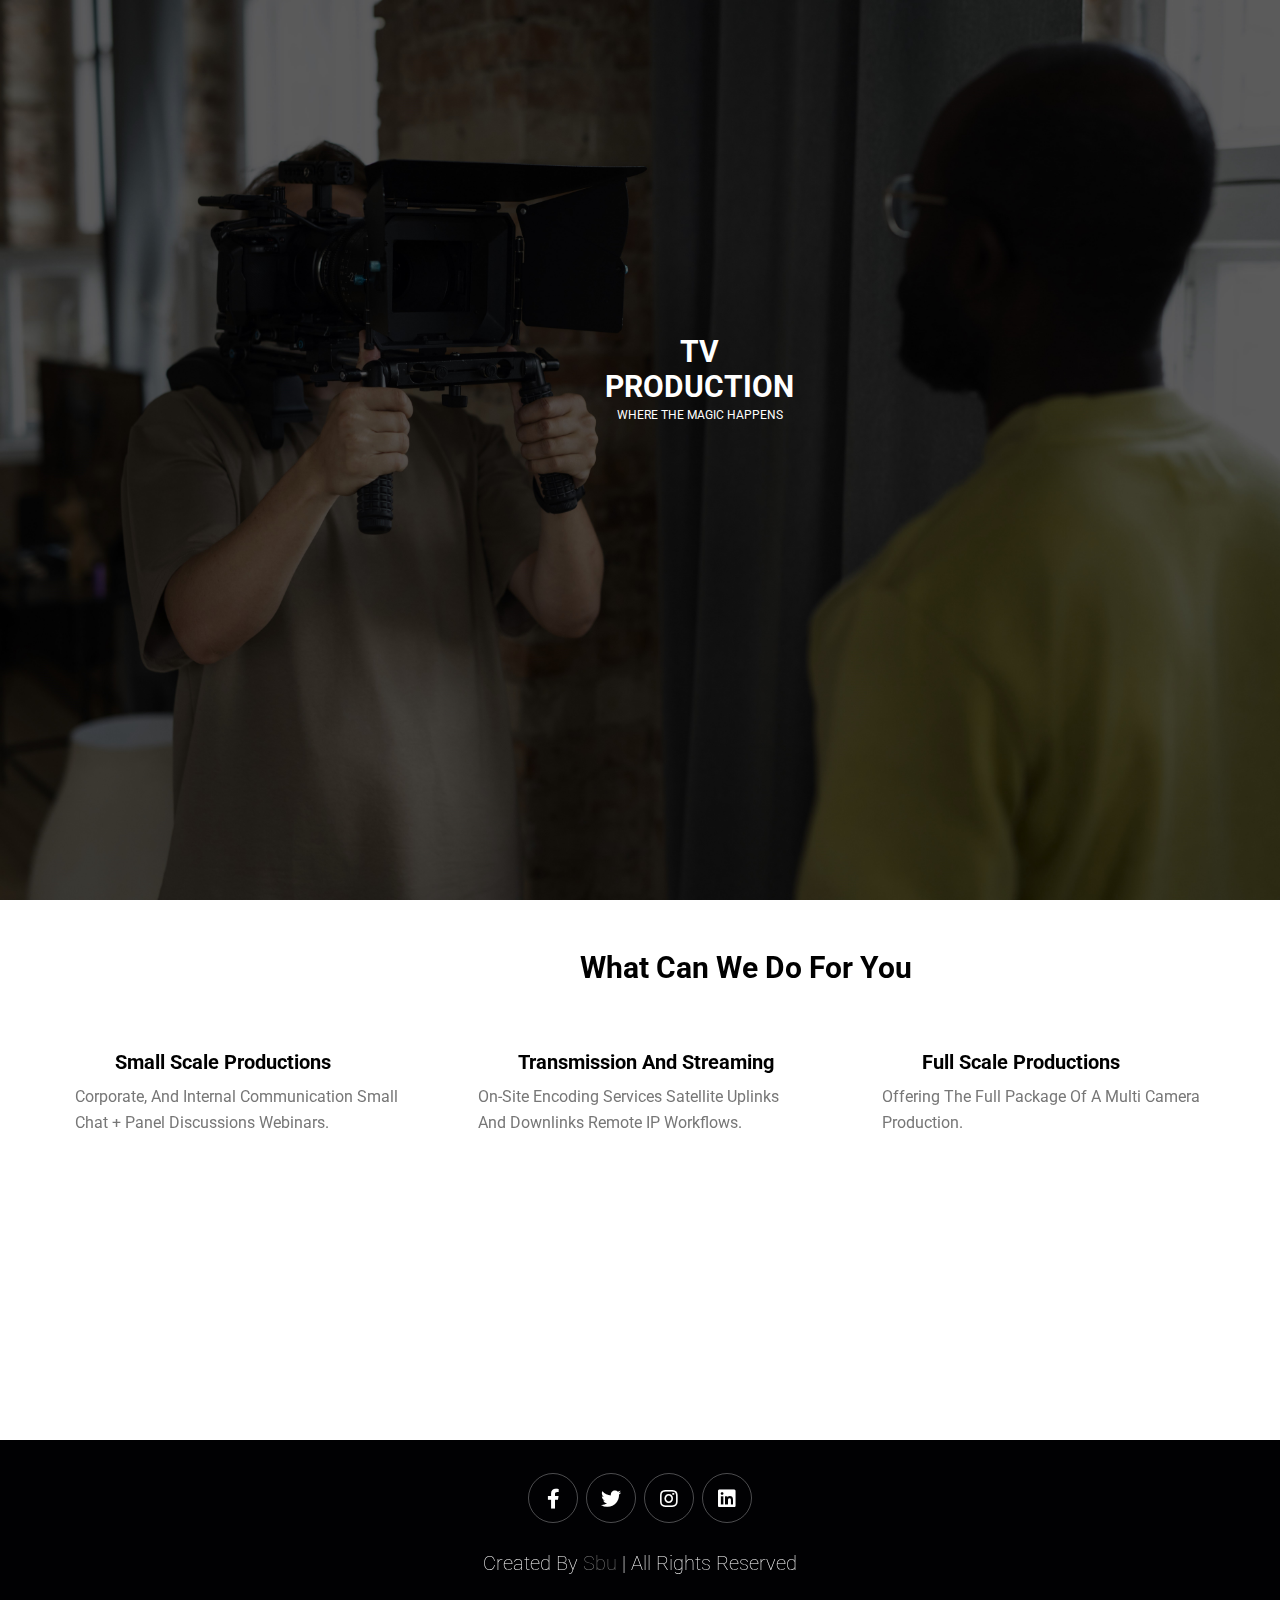
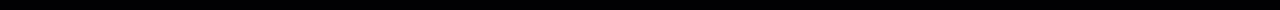
<file: projects/production.html>
<!DOCTYPE html>
<html lang="en">
<head>
    <meta charset="UTF-8">
    <meta http-equiv="X-UA-Compatible" content="IE=edge">
    <meta name="viewport" content="width=device-width, initial-scale=1.0">
    <link rel="icon" href="images/webtab icon.png"/>
    <title>Streaming</title>

    <!--font awesome cdn link-->
    <link rel="stylesheet" href="https://cdnjs.cloudflare.com/ajax/libs/font-awesome/5.15.4/css/all.min.css">

    <!--css link-->
    <style>
        @import url('https://fonts.googleapis.com/css2?family=Roboto:wght@100,300,400,500,700&display=swap');

:root{
    --main-color: #777777;
    --black: #13131a;
    --bg: #010103;
    --border:.1rem solid rgba(255,255,255,.3);
}

*{
    font-family: 'Roboto', sans-serif;
    margin: 0; padding:0;
    box-sizing: border-box;
    outline: none; border:none;
    text-decoration: none;
    text-transform: capitalize;
    transition:.2s linear;
}

html{
    font-size: 62.5%;
    overflow-x: hidden;
    scroll-padding-top: 9rem;
    scroll-behavior: smooth;
}

html::-webkit-scrollbar{
    width: .8rem;
}

html:-webkit-scrollbar-track{
    background: transparent;
}

html::-webkit-scrollbar-thumb{
    background: #fff;
    border-radius: 5rem;
}

body{
    background: var(--bg);
}

section{
    padding:2rem 0%;
}
.home{
    min-height: 100vh;
    display: flex;
    align-items: center;
    background: url(../images/depart-4.jpg) no-repeat center center fixed;
    background-size: cover;
    /*background-position: center;*/
    position: fixed;
    width: 100%;
    top: 0;
    left: 0;
    z-index: -1;
}

.home .content{
    max-width: 200rem;
    text-align: center;
    margin-top: -140px;
}

.home .content h3{
    font-size: 3rem;
    text-transform: uppercase;
    color: #fff;
    padding: 0.1rem 60.5rem;
    font-weight: bold;
    /*margin-left: 32px;*/
}

.home .content p{
    font-size: 1.2rem;
    text-transform: uppercase;
    color: #fff;
    line-height: 1.8;
}

.info{
    background-color: #fff;
    min-height: 60vh;
    padding: 5rem;
    align-items: center;
    position: relative;
    z-index: 1;
    margin-top: 100vh; /* Starts below the fixed home section */
}

.info .heading h1{
    font-size: 3rem;
    margin-bottom: 4rem;
    padding-left: 53rem;
    
}

.info .box-container {
    display: flex;
    justify-content: space-between;
    gap: 3rem;
}

.info .box {
    background: #fff;
    padding: 2.5rem;
    flex: 1;
    border-radius: 10px;
    /*box-shadow: 0 4px 8px rgba(0,0,0,0.1);*/
}

.info .box p1 {
    font-size: 2rem;
    font-weight: bold;
    padding-left: 4rem;
}

.info .box p {
    margin-top: 1rem;
    font-size: 1.6rem;
    line-height: 1.6;
    color: var(--main-color);
}

.footer{
    text-align: center;
}

.footer .share{
    padding:1rem 0;
}

.footer .share a{
    height: 5rem;
    width: 5rem;
    line-height: 5rem;
    font-size: 2rem;
    color: #fff;
    border:var(--border);
    margin:.3rem;
    border-radius: 50%;
}

.footer .share a:hover{
    background-color:var(--main-color);
}

.footer .credit{
    font-size: 2rem;
    color: #fff;
    font-weight: lighter;
    padding:1.5rem;
}

.footer .credit span{
    color:var(--main-color);
}


    </style>

</head>
<body>

    <section class="home" id="home">

        <div class="content">
            <h3>TV Production</h3>
            <p>where the magic happens
            </p>

        </div>
    </section>

    <section class="info" id="info">

        <div class="heading">
             <h1>What Can We Do For You</h1>
        </div>

        <div class="box-container">

            <div class="box">
                <p1>Small Scale Productions</p1>
                <p>Corporate, and Internal Communication
                    Small Chat + Panel Discussions
                    Webinars.</p>
            </div>

            <div class="box">
                <p1>Transmission And Streaming</p1>
                <p>On-site Encoding Services
                    Satellite Uplinks and Downlinks
                    Remote IP Workflows.</p>
            </div>

            <div class="box">
                <p1>Full Scale Productions</p1>
                <p>Offering the full package of a multi camera production.</p>
            </div>
        </div>
    </section>

    <section class="footer">

        <div class="share">
            <a href="#" class="fab fa-facebook-f"></a>
            <a href="#" class="fab fa-twitter"></a>
            <a href="#" class="fab fa-instagram"></a>
            <a href="#" class="fab fa-linkedin"></a>
        </div>

        <div class="credit">created by <span> Sbu</span> | all rights reserved</div>

    </section>
</body>
</html>
</file>
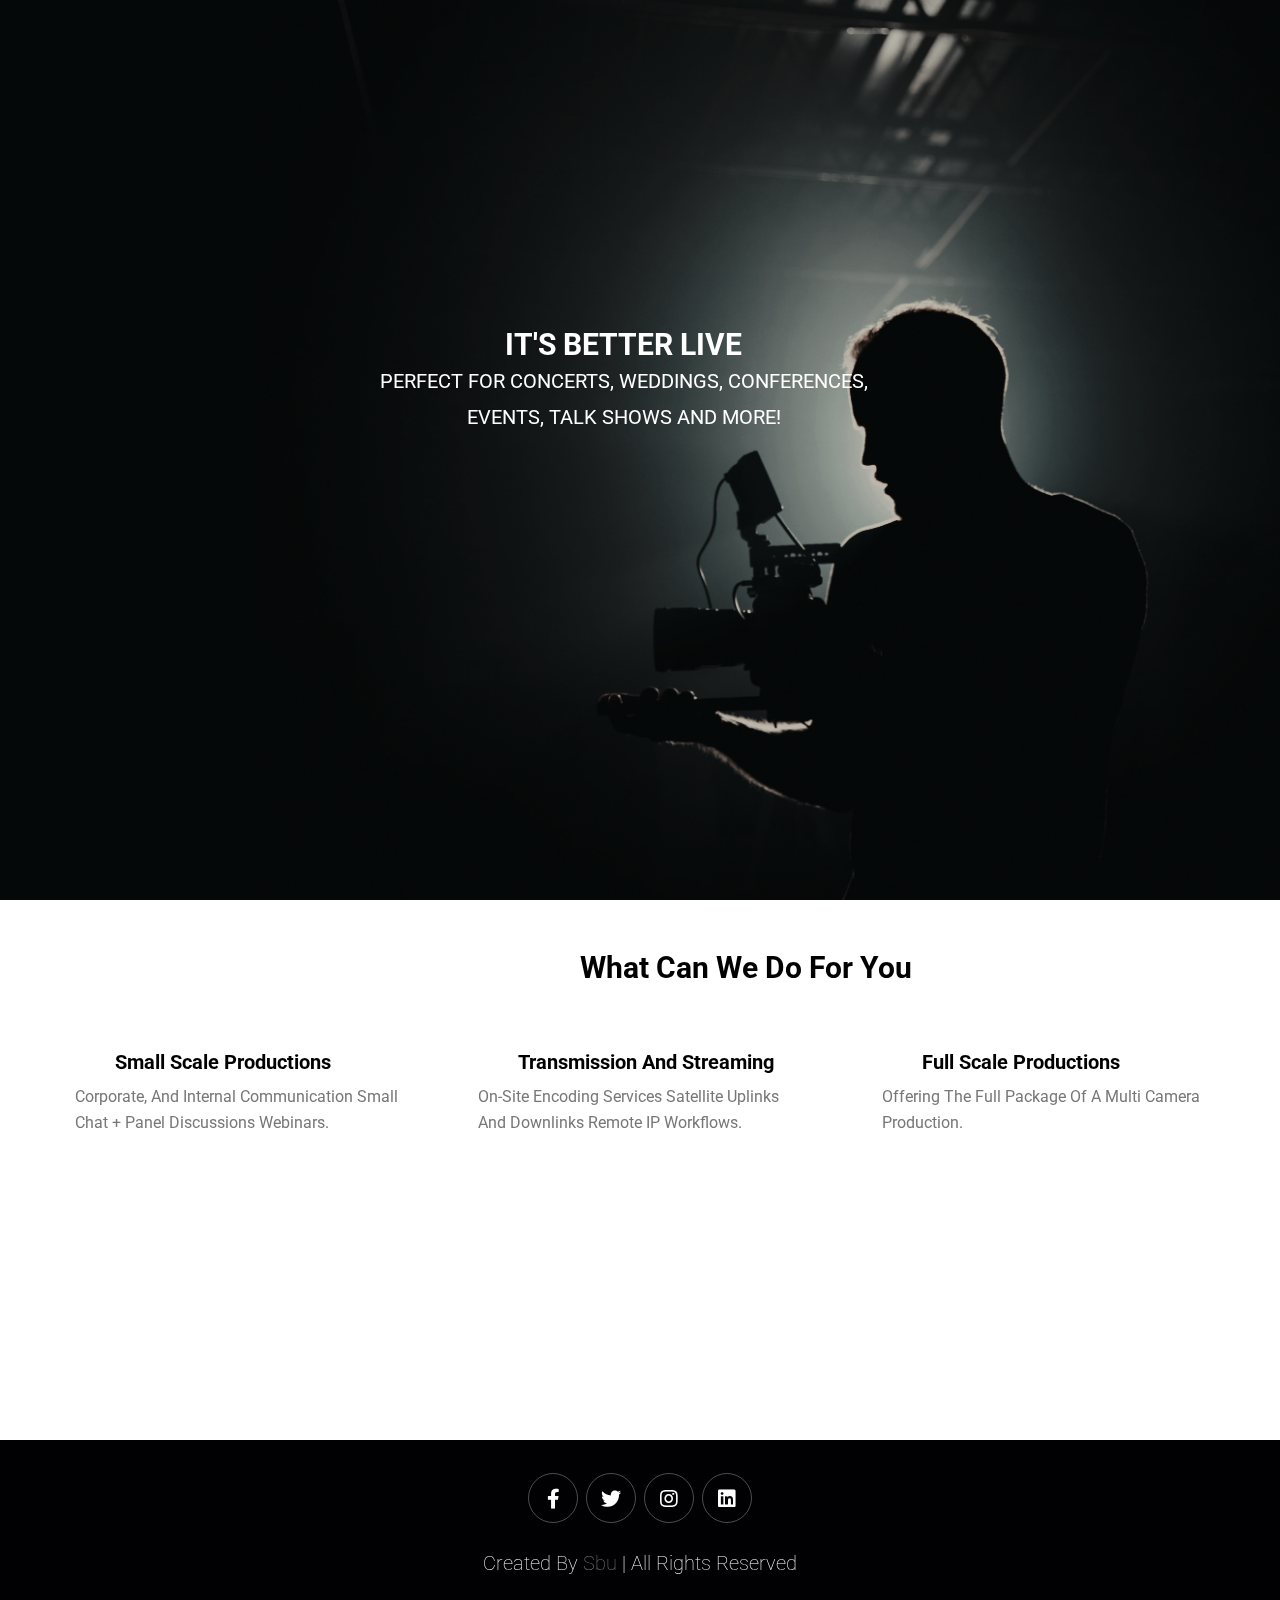
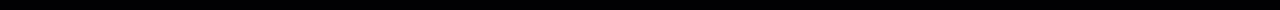
<file: projects/streaming.html>
<!DOCTYPE html>
<html lang="en">
<head>
    <meta charset="UTF-8">
    <meta http-equiv="X-UA-Compatible" content="IE=edge">
    <meta name="viewport" content="width=device-width, initial-scale=1.0">
    <link rel="icon" href="images/webtab icon.png"/>
    <title>Streaming</title>

    <!--font awesome cdn link-->
    <link rel="stylesheet" href="https://cdnjs.cloudflare.com/ajax/libs/font-awesome/5.15.4/css/all.min.css">

    <!--css link-->
    <style>
        @import url('https://fonts.googleapis.com/css2?family=Roboto:wght@100,300,400,500,700&display=swap');

:root{
    --main-color: #777777;
    --black: #13131a;
    --bg: #010103;
    --border:.1rem solid rgba(255,255,255,.3);
}

*{
    font-family: 'Roboto', sans-serif;
    margin: 0; padding:0;
    box-sizing: border-box;
    outline: none; border:none;
    text-decoration: none;
    text-transform: capitalize;
    transition:.2s linear;
}

html{
    font-size: 62.5%;
    overflow-x: hidden;
    scroll-padding-top: 9rem;
    scroll-behavior: smooth;
}

html::-webkit-scrollbar{
    width: .8rem;
}

html:-webkit-scrollbar-track{
    background: transparent;
}

html::-webkit-scrollbar-thumb{
    background: #fff;
    border-radius: 5rem;
}

body{
    background: var(--bg);
}

section{
    padding:2rem 0%;
}
.home{
    min-height: 100vh;
    display: flex;
    align-items: center;
    background: url(../images/home.png) no-repeat center center fixed;
    background-size: cover;
    /*background-position: center;*/
    position: fixed;
    width: 100%;
    top: 0;
    left: 0;
    z-index: -1;
}

.home .content{
    max-width: 200rem;
    text-align: center;
    margin-top: -140px;
}

.home .content h3{
    font-size: 3rem;
    text-transform: uppercase;
    color: #fff;
    padding: 0.1rem 50.5rem;
    font-weight: bold;
    /*margin-left: 32px;*/
}

.home .content p{
    font-size: 2rem;
    text-transform: uppercase;
    color: #fff;
    line-height: 1.8;
}

.info{
    background-color: #fff;
    min-height: 60vh;
    padding: 5rem;
    align-items: center;
    position: relative;
    z-index: 1;
    margin-top: 100vh; /* Starts below the fixed home section */
}

.info .heading h1{
    font-size: 3rem;
    margin-bottom: 4rem;
    padding-left: 53rem;
    
}

.info .box-container {
    display: flex;
    justify-content: space-between;
    gap: 3rem;
}

.info .box {
    background: #fff;
    padding: 2.5rem;
    flex: 1;
    border-radius: 10px;
    /*box-shadow: 0 4px 8px rgba(0,0,0,0.1);*/
}

.info .box p1 {
    font-size: 2rem;
    font-weight: bold;
    padding-left: 4rem;
}

.info .box p {
    margin-top: 1rem;
    font-size: 1.6rem;
    line-height: 1.6;
    color: var(--main-color);
}

.footer{
    text-align: center;
}

.footer .share{
    padding:1rem 0;
}

.footer .share a{
    height: 5rem;
    width: 5rem;
    line-height: 5rem;
    font-size: 2rem;
    color: #fff;
    border:var(--border);
    margin:.3rem;
    border-radius: 50%;
}

.footer .share a:hover{
    background-color:var(--main-color);
}

.footer .credit{
    font-size: 2rem;
    color: #fff;
    font-weight: lighter;
    padding:1.5rem;
}

.footer .credit span{
    color:var(--main-color);
}


    </style>

</head>
<body>

    <section class="home" id="home">

        <div class="content">
            <h3>It's Better Live</h3>
            <p>Perfect For Concerts, Weddings, Conferences,<br>
                Events, Talk Shows and more!
            </p>

        </div>
    </section>

    <section class="info" id="info">

        <div class="heading">
             <h1>What Can We Do For You</h1>
        </div>

        <div class="box-container">

            <div class="box">
                <p1>Small Scale Productions</p1>
                <p>Corporate, and Internal Communication
                    Small Chat + Panel Discussions
                    Webinars.</p>
            </div>

            <div class="box">
                <p1>Transmission And Streaming</p1>
                <p>On-site Encoding Services
                    Satellite Uplinks and Downlinks
                    Remote IP Workflows.</p>
            </div>

            <div class="box">
                <p1>Full Scale Productions</p1>
                <p>Offering the full package of a multi camera production.</p>
            </div>
        </div>
    </section>

    <section class="footer">

        <div class="share">
            <a href="#" class="fab fa-facebook-f"></a>
            <a href="#" class="fab fa-twitter"></a>
            <a href="#" class="fab fa-instagram"></a>
            <a href="#" class="fab fa-linkedin"></a>
        </div>

        <div class="credit">created by <span> Sbu</span> | all rights reserved</div>

    </section>
</body>
</html>
</file>
<file: css/style.css>
@import url('https://fonts.googleapis.com/css2?family=Roboto:wght@100,300,400,500,700&display=swap');

:root{
    --main-color: #777777;
    --black: #13131a;
    --bg: #010103;
    --border:.1rem solid rgba(255,255,255,.3);
}

*{
    font-family: 'Roboto', sans-serif;
    margin: 0; padding:0;
    box-sizing: border-box;
    outline: none; border:none;
    text-decoration: none;
    text-transform: capitalize;
    transition:.2s linear;
}

html{
    font-size: 62.5%;
    overflow-x: hidden;
    scroll-padding-top: 9rem;
    scroll-behavior: smooth;
}

html::-webkit-scrollbar{
    width: .8rem;
}

html:-webkit-scrollbar-track{
    background: transparent;
}

html::-webkit-scrollbar-thumb{
    background: #fff;
    border-radius: 5rem;
}

body{
    background: var(--bg);
}

section{
    padding:2rem 0%;
}

.heading{
    text-align: center;
    color: #fff;
    text-transform: uppercase;
    padding-bottom: 3.5rem;
    font-size: 4rem;
}

.heading span{
    color: var(--main-color);
    text-transform: uppercase;
}

.btn{

    margin-top: 1rem;
    display: inline-block;
    padding: .7rem 3rem;
    font-size: 1.7rem;
    color: #fff;
    background: var(--main-color);
    cursor: pointer;
}

.header{
    background: var(--bg);
    display: flex;
    align-items: center;
    justify-content: space-between;
    padding:1.5rem 7%;
    border-bottom: var(--border);
    position: fixed;
    top: 0; left: 0; right: 0;
    z-index: 100;
}

.header .logo img{
    height: 6rem;
}

.header .navbar a{
    margin:0 1rem;
    font-size: 1.6rem;
    color: #fff;
}

.header .navbar a:hover{
    color:var(--main-color);
    border-bottom: .1rem solid var(--main-color);
    padding-bottom: .5rem;
}

.btn:hover{
    letter-spacing: .1rem;
}
.projects .box-container{
    display: grid;
    grid-template-columns: repeat(auto-fit,minmax(40rem, 1fr));
}

.projects .box-container .box{
    position: relative;
}

.projects .box-container .image{
    position: relative;
    height: 33rem;
    overflow:hidden;
}

.projects .box-container .image img{
    height: 100%;
    object-fit: cover;
    width: 100%;
}

.projects .box-container :hover .image img{
    transform:scale(1.1);
    transition: transform 0.3s;
}

.projects .box-container .content{
    position: absolute;
    bottom: 0;
    left: 0;
    width: 100%;
    top: 50%;
    left: 50%;
    transform: translate(-50%, -50%);
    text-align: center;
}

.projects .box-container .title{
    color: white;
    text-decoration: none;
    font-size: 2rem;
    font-weight: bold;
    margin-bottom: 1rem;
}

.projects .box-container .btn{
    display: block;
    width: 25%;
    margin: 1rem auto 0;
    font-size: 1.5rem;
    background-color: transparent;
    color: white;
    padding: 0.8rem 1rem;
    border: 2px solid white;
    text-decoration: none;
    transition: background-color 0.3s, color 0.3s;
}

.projects .box-container .btn:hover{
    background-color:#010103;
    color: white;
}

.home{
    min-height: 100vh;
    display: flex;
    align-items: center;
    background: url(../images/home.png) no-repeat;
    background-size: cover;
    background-position: center;
}

.home .content{
    max-width: 60rem;
}

.home .content h{
    font-size: 3rem;
    text-transform: uppercase;
    color: #fff;
    padding: 2rem 3.5rem;
    font-weight: bold;
    margin-left: 32px;
}

.home .content p{
    font-size: 2rem;
    text-transform: uppercase;
    color: #fff;
    line-height: 1.8;
    padding: 2rem 0;
    padding-left: 36%;
    margin-bottom: rem;  
}

.home .content .btn{
    display: block;
    width: 10%;
    margin: 0rem auto 0;
    font-size: 1.5rem;
    background-color: transparent;
    color: white;
    padding: 1rem 10rem;
    padding-left: 10%;
    border: 2px solid white;
    text-decoration: none;
    transition: background-color 0.3s, color 0.3s;
}

.about .row{
    display: flex;
    align-items: center;
    background: var(--bg);
    flex-wrap: wrap;
}

.about .row .image{
    flex: 1 1 45rem;
}

.about .row .image img{
    width: 100%;
}

.about .row .content{
    flex:1 1 45rem;
    padding: 2rem;
}

.about .row .content h3{
    font-size: 3rem;
    color: #fff;
}

.about .row .content p{
    font-size: 3rem;
    color: #ccc;
    padding: 1rem 0;
    line-height: 1.8;
}

.enquiries .row{
    display: flex;
    background: var(--black);
    flex-wrap: wrap;
    gap: 1rem;
}

.enquiries .row .map{
    flex:1 1 40rem;
    width: 100%;
    object-fit: cover;
}

.enquiries .row form{
    flex:1 1 40rem;
    padding:5rem 2rem;
    text-align: center;
}

.enquiries .row form h3{
    text-transform: uppercase;
    font-size: 3.5rem;
    color: #fff;
}

.enquiries .row form .inputBox{
    position: relative;
    display: flex;
    align-items: center;
    margin-top: 2rem;
    margin-bottom: 2rem;
    background: var(--bg);
    border:var(--border);
}

.enquiries .row form .inputBox span{
    position: absolute;
    top: 2;
    left: 0;
    color: #fff;
    font-size: 2rem;
    padding-left: 2rem;
}

.enquiries .row form .inputBox input{
    width: 100%;
    padding: 2rem;
    font-size: 1.7rem;
    color: #fff;
    text-transform: none;
    background: none;
}

.enquiries .row form .inputBox textarea {
    width: 100%;
    padding: 1rem;
    font-size: 1.7rem;
    color: #fff;
    text-transform: none;
    background: none;
    
}


.review .box-container{
    display: grid;
    grid-template-columns: repeat(auto-fit, minmax(30rem, 1fr));
    gap:1.5rem;
}

.review .box-container .box{
    border:var(--border);
    text-align: center;
    padding:3rem 2rem;
}

.review .box-container .box p{
    font-size: 1.6rem;
    line-height: 1.8;
    color: #ccc;
    padding: 2rem 0;
}

.review .box-container .box .user{
    height: 7rem;
    width: 7rem;
    border-radius:50%;
    object-fit: cover;
}

.review .box-container .box h3{
    padding:1rem 0;
    font-size: 2rem;
    color:#fff;
}

.review .box-container .box .stars i{
    font-size: 1.5rem;
    color: var(--main-color);
}

.footer{
    background:var(--black);
    text-align: center;
}

.footer .share{
    padding:1rem 0;
}

.footer .share a{
    height: 5rem;
    width: 5rem;
    line-height: 5rem;
    font-size: 2rem;
    color: #fff;
    border:var(--border);
    margin:.3rem;
    border-radius: 50%;
}

.footer .share a:hover{
    background-color:var(--main-color);
}

.footer .links{
    display: flex;
    justify-content: center;
    flex-wrap: wrap;
    padding:2rem 0;
    gap: 1rem;
}

.footer .links a{
    padding:.7rem 2rem;
    color: #fff;
    border:var(--border);
    font-size: 2rem;
}

.footer .links a:hover{
    background: var(--main-color);
}

.footer .credit{
    font-size: 2rem;
    color: #fff;
    font-weight: lighter;
    padding:1.5rem;
}

.footer .credit span{
    color:var(--main-color);
}
</file>
